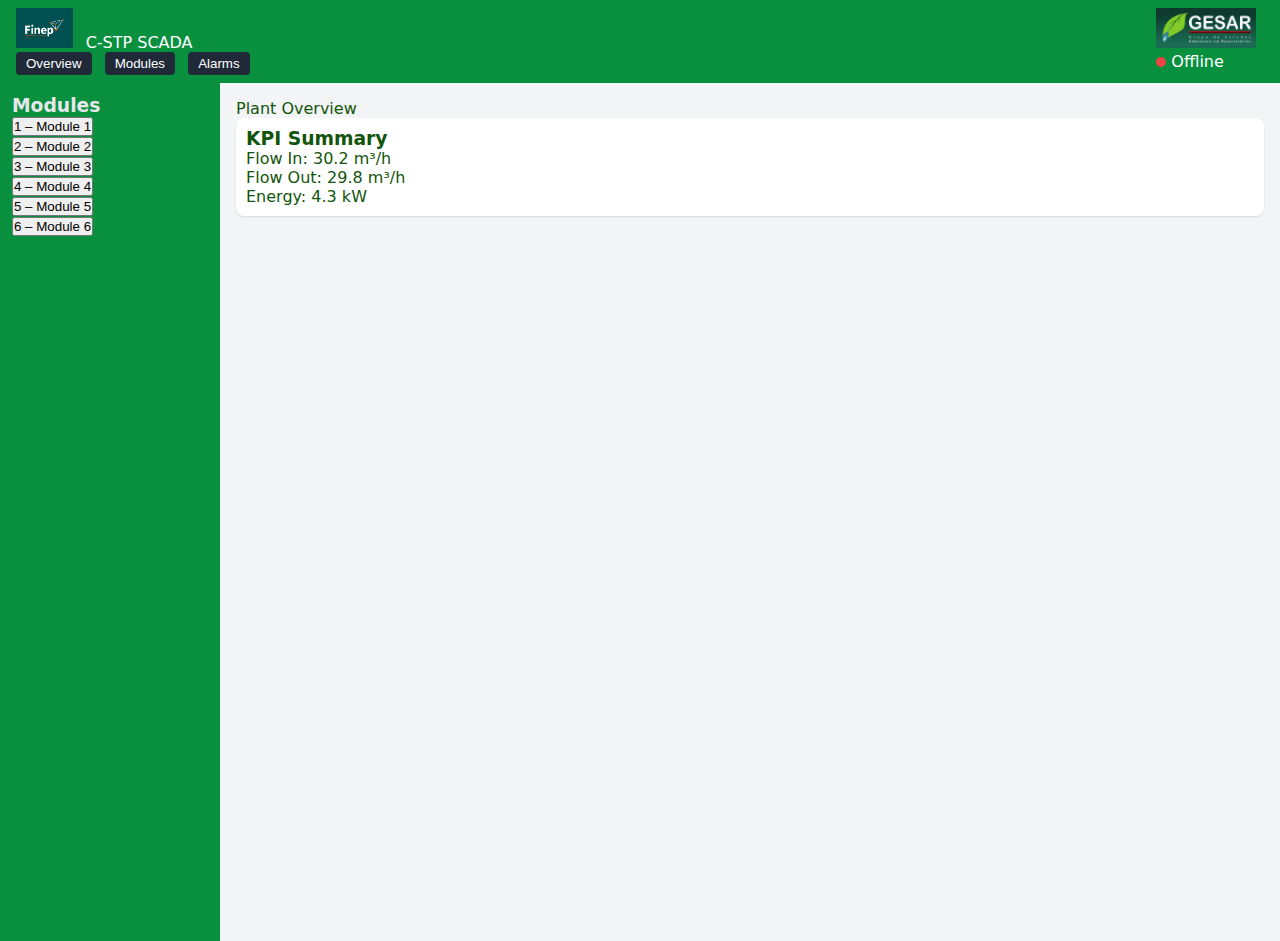
<file: project-root/scada-ui/index.html>
<!DOCTYPE html>
<html lang="en">
<head>
  <meta charset="UTF-8" />
  <title>C-STP SCADA Dashboard</title>
  <link rel="stylesheet" href="css/style.css" />
</head>
<body>

<!-- <header class="topbar">
  <div class="topbar-left">
    <span class="logo">C-STP SCADA</span>
    <nav class="topnav">
      <button data-view="overview">Overview</button>
      <button data-view="modules">Modules</button>
      <button data-view="alarms">Alarms</button>
    </nav>
  </div>
  <div class="topbar-right">
    <div id="health-indicator" class="health health-unknown">
      <span class="dot"></span>
      <span id="health-text">Checking...</span>
    </div>
  </div>
</header> -->

<header class="topbar">
  <div class="topbar-left">
    <!-- Left image (e.g. university logo) -->
    <img src="img/logo-left.png" alt="Left logo" class="topbar-logo" />

    <span class="logo">C-STP SCADA</span>

    <nav class="topnav">
      <button data-view="overview">Overview</button>
      <button data-view="modules">Modules</button>
      <button data-view="alarms">Alarms</button>
    </nav>
  </div>

  <div class="topbar-right">
    <!-- Right image (e.g. company logo) -->
    <img src="img/logo-right.png" alt="Right logo" class="topbar-logo" />

    <div id="health-indicator" class="health health-unknown">
      <span class="dot"></span>
      <span id="health-text">Checking...</span>
    </div>
  </div>
</header>


<div class="layout">
  <aside class="sidebar">
    <h3>Modules</h3>
    <ul id="sidebar-modules"></ul>
  </aside>

  <main class="content">
    <section id="view-overview" class="view"></section>
    <section id="view-modules" class="view" style="display:none;"></section>
    <section id="view-module-detail" class="view" style="display:none;"></section>
    <section id="view-unit-detail" class="view" style="display:none;"></section>
    <section id="view-alarms" class="view" style="display:none;"></section>
  </main>
</div>

<script src="js/utils.js"></script>
<script src="js/api.js"></script>
<script src="js/views/overview.js"></script>
<script src="js/views/modules.js"></script>
<script src="js/views/moduleDetail.js"></script>
<script src="js/views/unitDetail.js"></script>
<script src="js/views/alarms.js"></script>
<script src="js/app.js"></script>

</body>
</html>
</file>
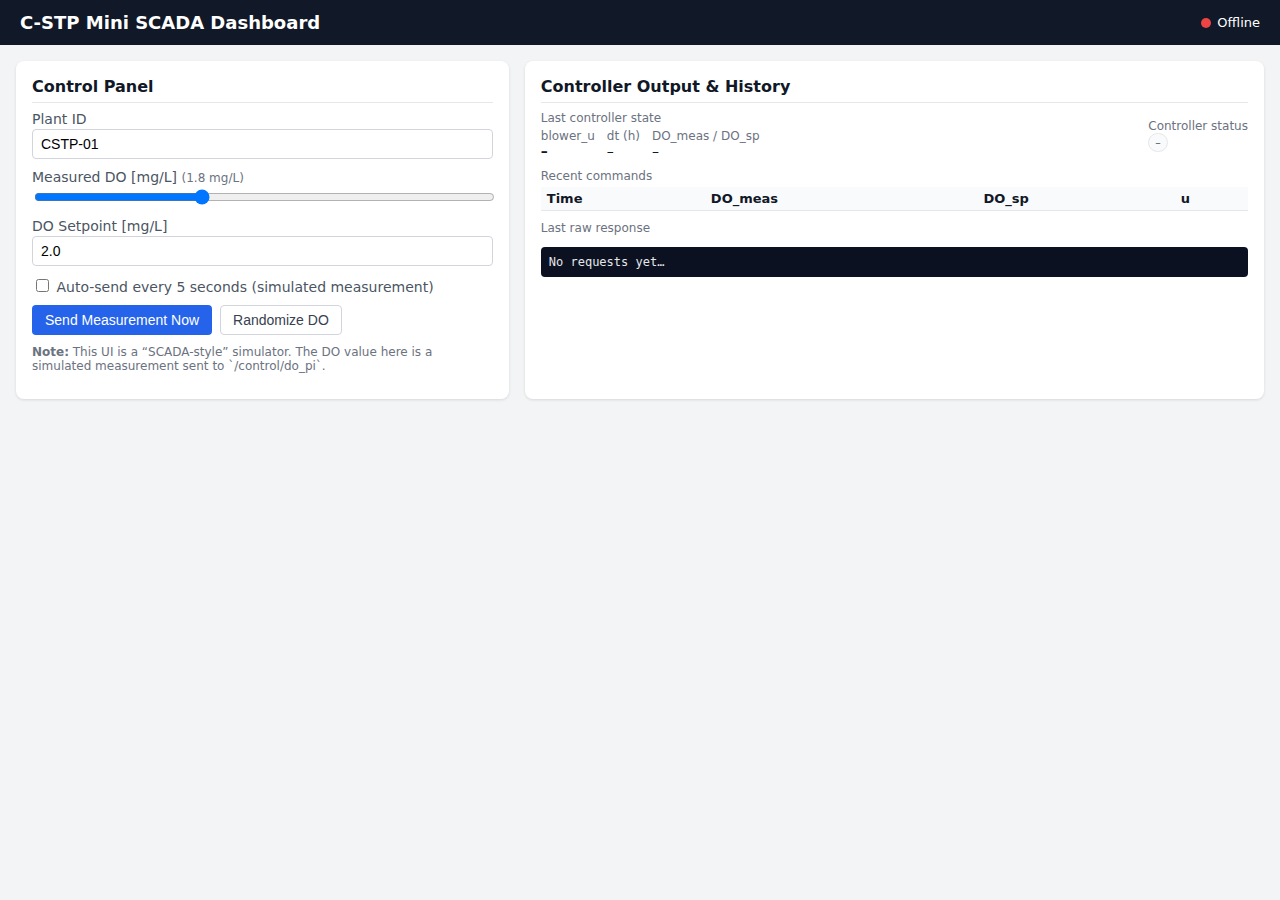
<file: project-root/cstp_julia_service/src/dashboard.html>
<!DOCTYPE html>
<html lang="en">
<head>
  <meta charset="UTF-8" />
  <title>C-STP Mini SCADA Dashboard</title>
  <style>
    body {
      font-family: system-ui, -apple-system, BlinkMacSystemFont, "Segoe UI", sans-serif;
      margin: 0;
      padding: 0;
      background: #f3f4f6;
      color: #111827;
    }
    header {
      background: #111827;
      color: white;
      padding: 12px 20px;
      display: flex;
      align-items: center;
      justify-content: space-between;
    }
    header h1 {
      margin: 0;
      font-size: 18px;
    }
    .status-indicator {
      display: inline-flex;
      align-items: center;
      gap: 6px;
      font-size: 13px;
    }
    .status-dot {
      width: 10px;
      height: 10px;
      border-radius: 999px;
      background: #9ca3af;
    }
    .status-dot.ok {
      background: #10b981;
    }
    .status-dot.bad {
      background: #ef4444;
    }
    main {
      padding: 16px;
      display: grid;
      grid-template-columns: minmax(0, 2fr) minmax(0, 3fr);
      gap: 16px;
    }
    @media (max-width: 900px) {
      main {
        grid-template-columns: 1fr;
      }
    }
    .card {
      background: white;
      border-radius: 8px;
      box-shadow: 0 1px 3px rgba(15, 23, 42, 0.12);
      padding: 16px;
    }
    .card h2 {
      margin: 0 0 8px;
      font-size: 16px;
      border-bottom: 1px solid #e5e7eb;
      padding-bottom: 6px;
    }
    .field {
      margin-bottom: 10px;
      font-size: 14px;
    }
    .field label {
      display: block;
      margin-bottom: 2px;
      color: #4b5563;
    }
    .field input[type="text"],
    .field input[type="number"] {
      width: 100%;
      box-sizing: border-box;
      padding: 6px 8px;
      border-radius: 4px;
      border: 1px solid #d1d5db;
      font-size: 14px;
    }
    .field input[type="range"] {
      width: 100%;
    }
    .flex-row {
      display: flex;
      align-items: center;
      gap: 8px;
    }
    button {
      padding: 6px 12px;
      font-size: 14px;
      border-radius: 4px;
      border: 1px solid transparent;
      cursor: pointer;
      background: #2563eb;
      color: white;
    }
    button.secondary {
      background: white;
      color: #374151;
      border-color: #d1d5db;
    }
    button:disabled {
      opacity: 0.6;
      cursor: default;
    }
    .badge {
      display: inline-block;
      padding: 2px 6px;
      border-radius: 999px;
      font-size: 11px;
      border: 1px solid #e5e7eb;
      background: #f9fafb;
      color: #4b5563;
    }
    .badge.ok {
      border-color: #bbf7d0;
      background: #ecfdf5;
      color: #15803d;
    }
    .badge.bad {
      border-color: #fecaca;
      background: #fef2f2;
      color: #b91c1c;
    }
    table {
      width: 100%;
      border-collapse: collapse;
      font-size: 13px;
    }
    th, td {
      padding: 4px 6px;
      border-bottom: 1px solid #e5e7eb;
      text-align: left;
    }
    th {
      background: #f9fafb;
      font-weight: 600;
    }
    .small {
      font-size: 12px;
      color: #6b7280;
    }
    pre {
      background: #0b1120;
      color: #e5e7eb;
      padding: 8px;
      font-size: 12px;
      border-radius: 4px;
      overflow-x: auto;
      max-height: 200px;
    }
  </style>
</head>
<body>

<header>
  <h1>C-STP Mini SCADA Dashboard</h1>
  <div class="status-indicator">
    <span id="health-dot" class="status-dot"></span>
    <span id="health-text">Checking...</span>
  </div>
</header>

<main>
  <!-- Left: Inputs / Controls -->
  <section class="card">
    <h2>Control Panel</h2>

    <div class="field">
      <label for="plant-id">Plant ID</label>
      <input id="plant-id" type="text" value="CSTP-01" />
    </div>

    <div class="field">
      <label for="do-meas">
        Measured DO [mg/L]
        <span class="small" id="do-meas-val"></span>
      </label>
      <input id="do-meas" type="range" min="0" max="5" step="0.1" value="1.8" />
    </div>

    <div class="field">
      <label for="do-sp">DO Setpoint [mg/L]</label>
      <input id="do-sp" type="number" min="0" max="5" step="0.1" value="2.0" />
    </div>

    <div class="field">
      <label class="flex-row">
        <input id="auto-send" type="checkbox" />
        <span>Auto-send every 5 seconds (simulated measurement)</span>
      </label>
    </div>

    <div class="field flex-row">
      <button id="btn-send">Send Measurement Now</button>
      <button id="btn-rand" class="secondary">Randomize DO</button>
    </div>

    <div class="field small">
      <strong>Note:</strong> This UI is a “SCADA-style” simulator.  
      The DO value here is a simulated measurement sent to `/control/do_pi`.
    </div>
  </section>

  <!-- Right: Output / History / Raw -->
  <section class="card">
    <h2>Controller Output & History</h2>

    <div class="field">
      <div class="flex-row" style="justify-content: space-between;">
        <div>
          <div class="small">Last controller state</div>
          <div class="flex-row" style="gap: 12px; margin-top: 4px;">
            <div>
              <div class="small">blower_u</div>
              <div id="lbl-u" style="font-weight: 600;">–</div>
            </div>
            <div>
              <div class="small">dt (h)</div>
              <div id="lbl-dt">–</div>
            </div>
            <div>
              <div class="small">DO_meas / DO_sp</div>
              <div id="lbl-do">–</div>
            </div>
          </div>
        </div>
        <div>
          <div class="small">Controller status</div>
          <span id="lbl-status" class="badge">–</span>
        </div>
      </div>
    </div>

    <div class="field">
      <div class="small" style="margin-bottom: 4px;">Recent commands</div>
      <table id="history-table">
        <thead>
          <tr>
            <th>Time</th>
            <th>DO_meas</th>
            <th>DO_sp</th>
            <th>u</th>
          </tr>
        </thead>
        <tbody id="history-body">
          <!-- rows will be appended -->
        </tbody>
      </table>
    </div>

    <div class="field">
      <div class="small" style="margin-bottom: 4px;">Last raw response</div>
      <pre id="raw-res">No requests yet…</pre>
    </div>
  </section>
</main>

<script>
  // Adjust if needed
  const BASE_URL = "http://localhost:8001";

  const elHealthDot = document.getElementById("health-dot");
  const elHealthText = document.getElementById("health-text");
  const elPlantId = document.getElementById("plant-id");
  const elDoMeas = document.getElementById("do-meas");
  const elDoMeasVal = document.getElementById("do-meas-val");
  const elDoSp = document.getElementById("do-sp");
  const elAutoSend = document.getElementById("auto-send");
  const elBtnSend = document.getElementById("btn-send");
  const elBtnRand = document.getElementById("btn-rand");
  const elLblU = document.getElementById("lbl-u");
  const elLblDt = document.getElementById("lbl-dt");
  const elLblDo = document.getElementById("lbl-do");
  const elLblStatus = document.getElementById("lbl-status");
  const elHistoryBody = document.getElementById("history-body");
  const elRawRes = document.getElementById("raw-res");

  let autoTimer = null;

  function updateDoMeasLabel() {
    elDoMeasVal.textContent = `(${Number(elDoMeas.value).toFixed(1)} mg/L)`;
  }

  updateDoMeasLabel();
  elDoMeas.addEventListener("input", updateDoMeasLabel);

  // Health check
  async function checkHealth() {
    try {
      const res = await fetch(BASE_URL + "/health");
      if (!res.ok) throw new Error("HTTP " + res.status);
      const txt = await res.text();
      elHealthDot.classList.remove("bad");
      elHealthDot.classList.add("ok");
      elHealthText.textContent = "Online";
      console.log("Health:", txt);
    } catch (err) {
      elHealthDot.classList.remove("ok");
      elHealthDot.classList.add("bad");
      elHealthText.textContent = "Offline";
      console.error("Health check failed:", err);
    }
  }

  // Send one measurement to /control/do_pi
  async function sendMeasurement() {
    const plantId = elPlantId.value.trim() || "CSTP-01";
    const DO_meas = Number(elDoMeas.value);
    const DO_sp = Number(elDoSp.value);

    const payload = {
      plant_id: plantId,
      timestamp: new Date().toISOString(),
      measurements: { DO: DO_meas },
      setpoints: { DO: DO_sp },
    };

    // Update "Request" panel visually by printing payload to console; here we only show response
    elBtnSend.disabled = true;

    try {
      const res = await fetch(BASE_URL + "/control/do_pi", {
        method: "POST",
        headers: { "Content-Type": "application/json" },
        body: JSON.stringify(payload),
      });

      const text = await res.text();
      elRawRes.textContent = text;

      let json = null;
      try {
        json = JSON.parse(text);
      } catch (_) {
        json = null;
      }

      if (!res.ok || !json) {
        elLblStatus.textContent = "Error";
        elLblStatus.className = "badge bad";
        console.error("Controller error:", text);
        return;
      }

      const u = json.commands?.blower_u ?? null;
      const dt = json.meta?.dt_ctrl_h ?? null;
      const status = json.meta?.status ?? "OK";

      elLblU.textContent = u !== null ? u.toFixed(3) : "–";
      elLblDt.textContent = dt !== null ? dt.toExponential(2) : "–";
      elLblDo.textContent = `${DO_meas.toFixed(2)} / ${DO_sp.toFixed(2)}`;

      elLblStatus.textContent = status;
      elLblStatus.className = status === "OK" ? "badge ok" : "badge bad";

      // Add to history
      const nowStr = new Date().toLocaleTimeString();
      const row = document.createElement("tr");
      row.innerHTML = `
        <td>${nowStr}</td>
        <td>${DO_meas.toFixed(2)}</td>
        <td>${DO_sp.toFixed(2)}</td>
        <td>${u !== null ? u.toFixed(3) : "–"}</td>
      `;
      // Prepend (latest on top)
      if (elHistoryBody.firstChild) {
        elHistoryBody.insertBefore(row, elHistoryBody.firstChild);
      } else {
        elHistoryBody.appendChild(row);
      }

    } catch (err) {
      elLblStatus.textContent = "Fetch error";
      elLblStatus.className = "badge bad";
      elRawRes.textContent = String(err);
      console.error("Fetch error:", err);
    } finally {
      elBtnSend.disabled = false;
    }
  }

  elBtnSend.addEventListener("click", () => {
    sendMeasurement();
  });

  elBtnRand.addEventListener("click", () => {
    const randomDO = Math.random() * 5; // 0–5 mg/L
    elDoMeas.value = randomDO.toFixed(1);
    updateDoMeasLabel();
  });

  elAutoSend.addEventListener("change", () => {
    if (elAutoSend.checked) {
      // Start timer
      if (autoTimer) clearInterval(autoTimer);
      autoTimer = setInterval(() => {
        // Optionally randomize DO slightly each time to simulate variation
        const base = Number(elDoMeas.value);
        const noise = (Math.random() - 0.5) * 0.2; // ±0.1
        let newDO = base + noise;
        newDO = Math.max(0, Math.min(5, newDO));
        elDoMeas.value = newDO.toFixed(1);
        updateDoMeasLabel();
        sendMeasurement();
      }, 5000);
    } else {
      if (autoTimer) clearInterval(autoTimer);
      autoTimer = null;
    }
  });

  // Initial health check & periodic refresh
  checkHealth();
  setInterval(checkHealth, 15000);
</script>

</body>
</html>
</file>
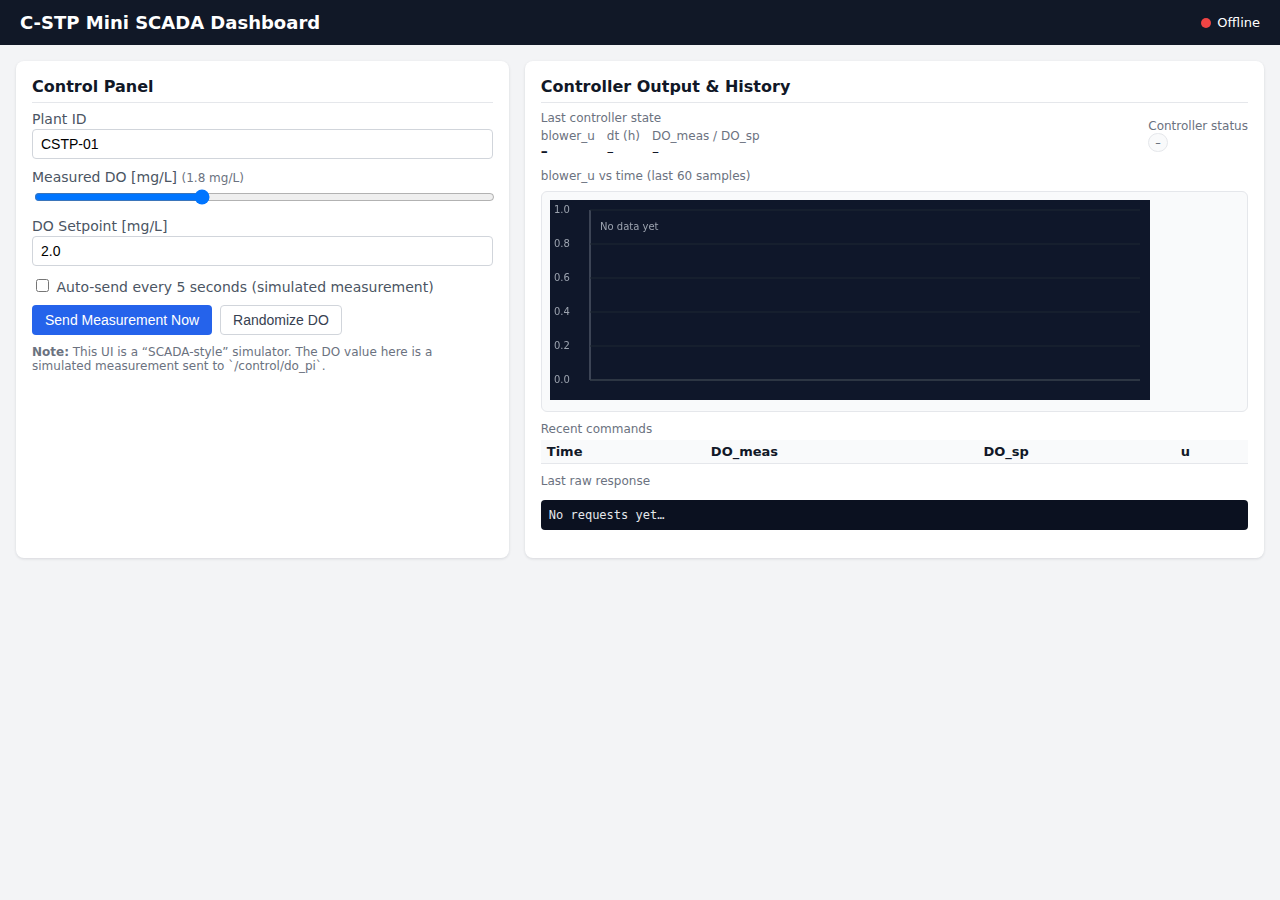
<file: project-root/cstp_julia_service/src/dashboard2.html>
<!DOCTYPE html>
<html lang="en">
<head>
  <meta charset="UTF-8" />
  <title>C-STP Mini SCADA Dashboard</title>
  <style>
    body {
      font-family: system-ui, -apple-system, BlinkMacSystemFont, "Segoe UI", sans-serif;
      margin: 0;
      padding: 0;
      background: #f3f4f6;
      color: #111827;
    }
    header {
      background: #111827;
      color: white;
      padding: 12px 20px;
      display: flex;
      align-items: center;
      justify-content: space-between;
    }
    header h1 {
      margin: 0;
      font-size: 18px;
    }
    .status-indicator {
      display: inline-flex;
      align-items: center;
      gap: 6px;
      font-size: 13px;
    }
    .status-dot {
      width: 10px;
      height: 10px;
      border-radius: 999px;
      background: #9ca3af;
    }
    .status-dot.ok {
      background: #10b981;
    }
    .status-dot.bad {
      background: #ef4444;
    }
    main {
      padding: 16px;
      display: grid;
      grid-template-columns: minmax(0, 2fr) minmax(0, 3fr);
      gap: 16px;
    }
    @media (max-width: 900px) {
      main {
        grid-template-columns: 1fr;
      }
    }
    .card {
      background: white;
      border-radius: 8px;
      box-shadow: 0 1px 3px rgba(15, 23, 42, 0.12);
      padding: 16px;
    }
    .card h2 {
      margin: 0 0 8px;
      font-size: 16px;
      border-bottom: 1px solid #e5e7eb;
      padding-bottom: 6px;
    }
    .field {
      margin-bottom: 10px;
      font-size: 14px;
    }
    .field label {
      display: block;
      margin-bottom: 2px;
      color: #4b5563;
    }
    .field input[type="text"],
    .field input[type="number"] {
      width: 100%;
      box-sizing: border-box;
      padding: 6px 8px;
      border-radius: 4px;
      border: 1px solid #d1d5db;
      font-size: 14px;
    }
    .field input[type="range"] {
      width: 100%;
    }
    .flex-row {
      display: flex;
      align-items: center;
      gap: 8px;
    }
    button {
      padding: 6px 12px;
      font-size: 14px;
      border-radius: 4px;
      border: 1px solid transparent;
      cursor: pointer;
      background: #2563eb;
      color: white;
    }
    button.secondary {
      background: white;
      color: #374151;
      border-color: #d1d5db;
    }
    button:disabled {
      opacity: 0.6;
      cursor: default;
    }
    .badge {
      display: inline-block;
      padding: 2px 6px;
      border-radius: 999px;
      font-size: 11px;
      border: 1px solid #e5e7eb;
      background: #f9fafb;
      color: #4b5563;
    }
    .badge.ok {
      border-color: #bbf7d0;
      background: #ecfdf5;
      color: #15803d;
    }
    .badge.bad {
      border-color: #fecaca;
      background: #fef2f2;
      color: #b91c1c;
    }
    table {
      width: 100%;
      border-collapse: collapse;
      font-size: 13px;
    }
    th, td {
      padding: 4px 6px;
      border-bottom: 1px solid #e5e7eb;
      text-align: left;
    }
    th {
      background: #f9fafb;
      font-weight: 600;
    }
    .small {
      font-size: 12px;
      color: #6b7280;
    }
    pre {
      background: #0b1120;
      color: #e5e7eb;
      padding: 8px;
      font-size: 12px;
      border-radius: 4px;
      overflow-x: auto;
      max-height: 200px;
    }
    .chart-container {
      margin-top: 8px;
      background: #f9fafb;
      border-radius: 6px;
      padding: 8px;
      border: 1px solid #e5e7eb;
    }
    canvas {
      width: 100%;
      max-width: 600px;
      height: 200px;
    }
  </style>
</head>
<body>

<header>
  <h1>C-STP Mini SCADA Dashboard</h1>
  <div class="status-indicator">
    <span id="health-dot" class="status-dot"></span>
    <span id="health-text">Checking...</span>
  </div>
</header>

<main>
  <!-- Left: Inputs / Controls -->
  <section class="card">
    <h2>Control Panel</h2>

    <div class="field">
      <label for="plant-id">Plant ID</label>
      <input id="plant-id" type="text" value="CSTP-01" />
    </div>

    <div class="field">
      <label for="do-meas">
        Measured DO [mg/L]
        <span class="small" id="do-meas-val"></span>
      </label>
      <input id="do-meas" type="range" min="0" max="5" step="0.1" value="1.8" />
    </div>

    <div class="field">
      <label for="do-sp">DO Setpoint [mg/L]</label>
      <input id="do-sp" type="number" min="0" max="5" step="0.1" value="2.0" />
    </div>

    <div class="field">
      <label class="flex-row">
        <input id="auto-send" type="checkbox" />
        <span>Auto-send every 5 seconds (simulated measurement)</span>
      </label>
    </div>

    <div class="field flex-row">
      <button id="btn-send">Send Measurement Now</button>
      <button id="btn-rand" class="secondary">Randomize DO</button>
    </div>

    <div class="field small">
      <strong>Note:</strong> This UI is a “SCADA-style” simulator.  
      The DO value here is a simulated measurement sent to `/control/do_pi`.
    </div>
  </section>

  <!-- Right: Output / History / Chart / Raw -->
  <section class="card">
    <h2>Controller Output & History</h2>

    <div class="field">
      <div class="flex-row" style="justify-content: space-between;">
        <div>
          <div class="small">Last controller state</div>
          <div class="flex-row" style="gap: 12px; margin-top: 4px;">
            <div>
              <div class="small">blower_u</div>
              <div id="lbl-u" style="font-weight: 600;">–</div>
            </div>
            <div>
              <div class="small">dt (h)</div>
              <div id="lbl-dt">–</div>
            </div>
            <div>
              <div class="small">DO_meas / DO_sp</div>
              <div id="lbl-do">–</div>
            </div>
          </div>
        </div>
        <div>
          <div class="small">Controller status</div>
          <span id="lbl-status" class="badge">–</span>
        </div>
      </div>
    </div>

    <div class="field">
      <div class="small" style="margin-bottom: 4px;">blower_u vs time (last 60 samples)</div>
      <div class="chart-container">
        <canvas id="u-chart" width="600" height="200"></canvas>
      </div>
    </div>

    <div class="field">
      <div class="small" style="margin-bottom: 4px;">Recent commands</div>
      <table id="history-table">
        <thead>
          <tr>
            <th>Time</th>
            <th>DO_meas</th>
            <th>DO_sp</th>
            <th>u</th>
          </tr>
        </thead>
        <tbody id="history-body">
          <!-- rows will be appended -->
        </tbody>
      </table>
    </div>

    <div class="field">
      <div class="small" style="margin-bottom: 4px;">Last raw response</div>
      <pre id="raw-res">No requests yet…</pre>
    </div>
  </section>
</main>

<script>
  const BASE_URL = "http://localhost:8001";

  const elHealthDot = document.getElementById("health-dot");
  const elHealthText = document.getElementById("health-text");
  const elPlantId = document.getElementById("plant-id");
  const elDoMeas = document.getElementById("do-meas");
  const elDoMeasVal = document.getElementById("do-meas-val");
  const elDoSp = document.getElementById("do-sp");
  const elAutoSend = document.getElementById("auto-send");
  const elBtnSend = document.getElementById("btn-send");
  const elBtnRand = document.getElementById("btn-rand");
  const elLblU = document.getElementById("lbl-u");
  const elLblDt = document.getElementById("lbl-dt");
  const elLblDo = document.getElementById("lbl-do");
  const elLblStatus = document.getElementById("lbl-status");
  const elHistoryBody = document.getElementById("history-body");
  const elRawRes = document.getElementById("raw-res");

  // Canvas for blower_u chart
  const canvas = document.getElementById("u-chart");
  const ctx = canvas.getContext("2d");
  const U_HISTORY_MAX = 60; // keep last 60 samples
  const uHistory = [];      // { t: Date, u: number }

  let autoTimer = null;

  function updateDoMeasLabel() {
    elDoMeasVal.textContent = `(${Number(elDoMeas.value).toFixed(1)} mg/L)`;
  }
  updateDoMeasLabel();
  elDoMeas.addEventListener("input", updateDoMeasLabel);

  // Health check
  async function checkHealth() {
    try {
      const res = await fetch(BASE_URL + "/health");
      if (!res.ok) throw new Error("HTTP " + res.status);
      const txt = await res.text();
      elHealthDot.classList.remove("bad");
      elHealthDot.classList.add("ok");
      elHealthText.textContent = "Online";
      console.log("Health:", txt);
    } catch (err) {
      elHealthDot.classList.remove("ok");
      elHealthDot.classList.add("bad");
      elHealthText.textContent = "Offline";
      console.error("Health check failed:", err);
    }
  }

  // Draw blower_u history chart
  function drawChart() {
    const w = canvas.width;
    const h = canvas.height;
    ctx.clearRect(0, 0, w, h);

    // Background
    ctx.fillStyle = "#0f172a";
    ctx.fillRect(0, 0, w, h);

    // Axes
    const marginLeft = 40;
    const marginRight = 10;
    const marginTop = 10;
    const marginBottom = 20;

    const plotW = w - marginLeft - marginRight;
    const plotH = h - marginTop - marginBottom;

    ctx.strokeStyle = "#6b7280";
    ctx.lineWidth = 1;
    ctx.beginPath();
    // y-axis
    ctx.moveTo(marginLeft, marginTop);
    ctx.lineTo(marginLeft, h - marginBottom);
    // x-axis
    ctx.moveTo(marginLeft, h - marginBottom);
    ctx.lineTo(w - marginRight, h - marginBottom);
    ctx.stroke();

    // Y labels (0..1)
    ctx.fillStyle = "#9ca3af";
    ctx.font = "10px system-ui";
    for (let i = 0; i <= 5; i++) {
      const uVal = i / 5; // 0.0, 0.2, ... 1.0
      const y = marginTop + (1 - uVal) * plotH;
      ctx.beginPath();
      ctx.strokeStyle = "#1f2933";
      ctx.moveTo(marginLeft, y);
      ctx.lineTo(w - marginRight, y);
      ctx.stroke();

      ctx.fillText(uVal.toFixed(1), 4, y + 3);
    }

    // No data case
    if (uHistory.length === 0) {
      ctx.fillStyle = "#9ca3af";
      ctx.fillText("No data yet", marginLeft + 10, marginTop + 20);
      return;
    }

    // Data: x ~ index in history, y ~ u in [0,1]
    const n = uHistory.length;
    ctx.strokeStyle = "#22c55e";
    ctx.lineWidth = 2;
    ctx.beginPath();

    for (let i = 0; i < n; i++) {
      const u = uHistory[i].u;
      const x = marginLeft + (i / Math.max(1, U_HISTORY_MAX - 1)) * plotW;
      const y = marginTop + (1 - Math.max(0, Math.min(1, u))) * plotH;

      if (i === 0) {
        ctx.moveTo(x, y);
      } else {
        ctx.lineTo(x, y);
      }
    }
    ctx.stroke();

    // X axis label
    ctx.fillStyle = "#9ca3af";
    ctx.fillText("Samples (latest on right)", marginLeft + 10, h - 6);
  }

  // Send one measurement to /control/do_pi
  async function sendMeasurement() {
    const plantId = elPlantId.value.trim() || "CSTP-01";
    const DO_meas = Number(elDoMeas.value);
    const DO_sp = Number(elDoSp.value);

    const payload = {
      plant_id: plantId,
      timestamp: new Date().toISOString(),
      measurements: { DO: DO_meas },
      setpoints: { DO: DO_sp },
    };

    elBtnSend.disabled = true;

    try {
      const res = await fetch(BASE_URL + "/control/do_pi", {
        method: "POST",
        headers: { "Content-Type": "application/json" },
        body: JSON.stringify(payload),
      });

      const text = await res.text();
      elRawRes.textContent = text;

      let json = null;
      try {
        json = JSON.parse(text);
      } catch (_) {
        json = null;
      }

      if (!res.ok || !json) {
        elLblStatus.textContent = "Error";
        elLblStatus.className = "badge bad";
        console.error("Controller error:", text);
        return;
      }

      const u = json.commands?.blower_u ?? null;
      const dt = json.meta?.dt_ctrl_h ?? null;
      const status = json.meta?.status ?? "OK";

      elLblU.textContent = u !== null ? u.toFixed(3) : "–";
      elLblDt.textContent = dt !== null ? dt.toExponential(2) : "–";
      elLblDo.textContent = `${DO_meas.toFixed(2)} / ${DO_sp.toFixed(2)}`;

      elLblStatus.textContent = status;
      elLblStatus.className = status === "OK" ? "badge ok" : "badge bad";

      // History table
      const nowStr = new Date().toLocaleTimeString();
      const row = document.createElement("tr");
      row.innerHTML = `
        <td>${nowStr}</td>
        <td>${DO_meas.toFixed(2)}</td>
        <td>${DO_sp.toFixed(2)}</td>
        <td>${u !== null ? u.toFixed(3) : "–"}</td>
      `;
      if (elHistoryBody.firstChild) {
        elHistoryBody.insertBefore(row, elHistoryBody.firstChild);
      } else {
        elHistoryBody.appendChild(row);
      }

      // History for chart
      if (u !== null && !Number.isNaN(u)) {
        uHistory.push({ t: new Date(), u: u });
        if (uHistory.length > U_HISTORY_MAX) {
          uHistory.splice(0, uHistory.length - U_HISTORY_MAX);
        }
        drawChart();
      }

    } catch (err) {
      elLblStatus.textContent = "Fetch error";
      elLblStatus.className = "badge bad";
      elRawRes.textContent = String(err);
      console.error("Fetch error:", err);
    } finally {
      elBtnSend.disabled = false;
    }
  }

  elBtnSend.addEventListener("click", () => {
    sendMeasurement();
  });

  elBtnRand.addEventListener("click", () => {
    const randomDO = Math.random() * 5; // 0–5 mg/L
    elDoMeas.value = randomDO.toFixed(1);
    updateDoMeasLabel();
  });

  elAutoSend.addEventListener("change", () => {
    if (elAutoSend.checked) {
      if (autoTimer) clearInterval(autoTimer);
      autoTimer = setInterval(() => {
        const base = Number(elDoMeas.value);
        const noise = (Math.random() - 0.5) * 0.2; // ±0.1
        let newDO = base + noise;
        newDO = Math.max(0, Math.min(5, newDO));
        elDoMeas.value = newDO.toFixed(1);
        updateDoMeasLabel();
        sendMeasurement();
      }, 5000);
    } else {
      if (autoTimer) clearInterval(autoTimer);
      autoTimer = null;
    }
  });

  // Initial health check & periodic refresh
  checkHealth();
  setInterval(checkHealth, 15000);

  // Initial chart paint (empty)
  drawChart();
</script>

</body>
</html>
</file>
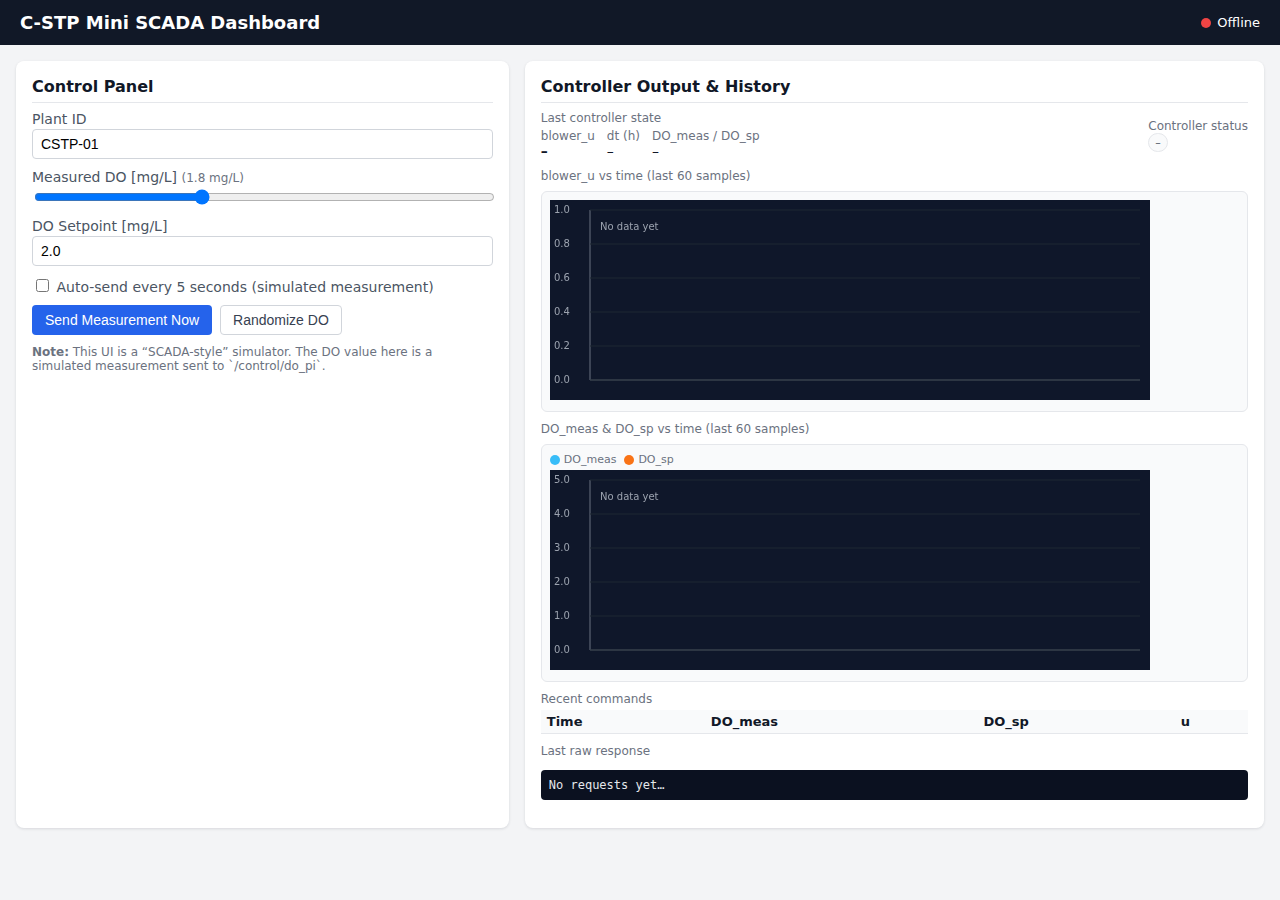
<file: project-root/cstp_julia_service/src/dashboard3.html>
<!DOCTYPE html>
<html lang="en">
<head>
  <meta charset="UTF-8" />
  <title>C-STP Mini SCADA Dashboard</title>
  <style>
    body {
      font-family: system-ui, -apple-system, BlinkMacSystemFont, "Segoe UI", sans-serif;
      margin: 0;
      padding: 0;
      background: #f3f4f6;
      color: #111827;
    }
    header {
      background: #111827;
      color: white;
      padding: 12px 20px;
      display: flex;
      align-items: center;
      justify-content: space-between;
    }
    header h1 {
      margin: 0;
      font-size: 18px;
    }
    .status-indicator {
      display: inline-flex;
      align-items: center;
      gap: 6px;
      font-size: 13px;
    }
    .status-dot {
      width: 10px;
      height: 10px;
      border-radius: 999px;
      background: #9ca3af;
    }
    .status-dot.ok {
      background: #10b981;
    }
    .status-dot.bad {
      background: #ef4444;
    }
    main {
      padding: 16px;
      display: grid;
      grid-template-columns: minmax(0, 2fr) minmax(0, 3fr);
      gap: 16px;
    }
    @media (max-width: 900px) {
      main {
        grid-template-columns: 1fr;
      }
    }
    .card {
      background: white;
      border-radius: 8px;
      box-shadow: 0 1px 3px rgba(15, 23, 42, 0.12);
      padding: 16px;
    }
    .card h2 {
      margin: 0 0 8px;
      font-size: 16px;
      border-bottom: 1px solid #e5e7eb;
      padding-bottom: 6px;
    }
    .field {
      margin-bottom: 10px;
      font-size: 14px;
    }
    .field label {
      display: block;
      margin-bottom: 2px;
      color: #4b5563;
    }
    .field input[type="text"],
    .field input[type="number"] {
      width: 100%;
      box-sizing: border-box;
      padding: 6px 8px;
      border-radius: 4px;
      border: 1px solid #d1d5db;
      font-size: 14px;
    }
    .field input[type="range"] {
      width: 100%;
    }
    .flex-row {
      display: flex;
      align-items: center;
      gap: 8px;
    }
    button {
      padding: 6px 12px;
      font-size: 14px;
      border-radius: 4px;
      border: 1px solid transparent;
      cursor: pointer;
      background: #2563eb;
      color: white;
    }
    button.secondary {
      background: white;
      color: #374151;
      border-color: #d1d5db;
    }
    button:disabled {
      opacity: 0.6;
      cursor: default;
    }
    .badge {
      display: inline-block;
      padding: 2px 6px;
      border-radius: 999px;
      font-size: 11px;
      border: 1px solid #e5e7eb;
      background: #f9fafb;
      color: #4b5563;
    }
    .badge.ok {
      border-color: #bbf7d0;
      background: #ecfdf5;
      color: #15803d;
    }
    .badge.bad {
      border-color: #fecaca;
      background: #fef2f2;
      color: #b91c1c;
    }
    table {
      width: 100%;
      border-collapse: collapse;
      font-size: 13px;
    }
    th, td {
      padding: 4px 6px;
      border-bottom: 1px solid #e5e7eb;
      text-align: left;
    }
    th {
      background: #f9fafb;
      font-weight: 600;
    }
    .small {
      font-size: 12px;
      color: #6b7280;
    }
    pre {
      background: #0b1120;
      color: #e5e7eb;
      padding: 8px;
      font-size: 12px;
      border-radius: 4px;
      overflow-x: auto;
      max-height: 200px;
    }
    .chart-container {
      margin-top: 8px;
      background: #f9fafb;
      border-radius: 6px;
      padding: 8px;
      border: 1px solid #e5e7eb;
    }
    canvas {
      width: 100%;
      max-width: 600px;
      height: 200px;
    }
    .legend {
      display: flex;
      gap: 8px;
      margin-bottom: 4px;
      align-items: center;
    }
    .legend-item {
      display: inline-flex;
      align-items: center;
      gap: 4px;
      font-size: 11px;
      color: #6b7280;
    }
    .legend-color {
      width: 10px;
      height: 10px;
      border-radius: 999px;
      display: inline-block;
    }
  </style>
</head>
<body>

<header>
  <h1>C-STP Mini SCADA Dashboard</h1>
  <div class="status-indicator">
    <span id="health-dot" class="status-dot"></span>
    <span id="health-text">Checking...</span>
  </div>
</header>

<main>
  <!-- Left: Inputs / Controls -->
  <section class="card">
    <h2>Control Panel</h2>

    <div class="field">
      <label for="plant-id">Plant ID</label>
      <input id="plant-id" type="text" value="CSTP-01" />
    </div>

    <div class="field">
      <label for="do-meas">
        Measured DO [mg/L]
        <span class="small" id="do-meas-val"></span>
      </label>
      <input id="do-meas" type="range" min="0" max="5" step="0.1" value="1.8" />
    </div>

    <div class="field">
      <label for="do-sp">DO Setpoint [mg/L]</label>
      <input id="do-sp" type="number" min="0" max="5" step="0.1" value="2.0" />
    </div>

    <div class="field">
      <label class="flex-row">
        <input id="auto-send" type="checkbox" />
        <span>Auto-send every 5 seconds (simulated measurement)</span>
      </label>
    </div>

    <div class="field flex-row">
      <button id="btn-send">Send Measurement Now</button>
      <button id="btn-rand" class="secondary">Randomize DO</button>
    </div>

    <div class="field small">
      <strong>Note:</strong> This UI is a “SCADA-style” simulator.  
      The DO value here is a simulated measurement sent to `/control/do_pi`.
    </div>
  </section>

  <!-- Right: Output / History / Charts / Raw -->
  <section class="card">
    <h2>Controller Output & History</h2>

    <div class="field">
      <div class="flex-row" style="justify-content: space-between;">
        <div>
          <div class="small">Last controller state</div>
          <div class="flex-row" style="gap: 12px; margin-top: 4px;">
            <div>
              <div class="small">blower_u</div>
              <div id="lbl-u" style="font-weight: 600;">–</div>
            </div>
            <div>
              <div class="small">dt (h)</div>
              <div id="lbl-dt">–</div>
            </div>
            <div>
              <div class="small">DO_meas / DO_sp</div>
              <div id="lbl-do">–</div>
            </div>
          </div>
        </div>
        <div>
          <div class="small">Controller status</div>
          <span id="lbl-status" class="badge">–</span>
        </div>
      </div>
    </div>

    <!-- blower_u chart -->
    <div class="field">
      <div class="small" style="margin-bottom: 4px;">blower_u vs time (last 60 samples)</div>
      <div class="chart-container">
        <canvas id="u-chart" width="600" height="200"></canvas>
      </div>
    </div>

    <!-- DO chart -->
    <div class="field">
      <div class="small" style="margin-bottom: 4px;">DO_meas & DO_sp vs time (last 60 samples)</div>
      <div class="chart-container">
        <div class="legend">
          <div class="legend-item">
            <span class="legend-color" style="background:#38bdf8;"></span> DO_meas
          </div>
          <div class="legend-item">
            <span class="legend-color" style="background:#f97316;"></span> DO_sp
          </div>
        </div>
        <canvas id="do-chart" width="600" height="200"></canvas>
      </div>
    </div>

    <div class="field">
      <div class="small" style="margin-bottom: 4px;">Recent commands</div>
      <table id="history-table">
        <thead>
          <tr>
            <th>Time</th>
            <th>DO_meas</th>
            <th>DO_sp</th>
            <th>u</th>
          </tr>
        </thead>
        <tbody id="history-body">
          <!-- rows will be appended -->
        </tbody>
      </table>
    </div>

    <div class="field">
      <div class="small" style="margin-bottom: 4px;">Last raw response</div>
      <pre id="raw-res">No requests yet…</pre>
    </div>
  </section>
</main>

<script>
  const BASE_URL = "http://localhost:8001";

  const elHealthDot = document.getElementById("health-dot");
  const elHealthText = document.getElementById("health-text");
  const elPlantId = document.getElementById("plant-id");
  const elDoMeas = document.getElementById("do-meas");
  const elDoMeasVal = document.getElementById("do-meas-val");
  const elDoSp = document.getElementById("do-sp");
  const elAutoSend = document.getElementById("auto-send");
  const elBtnSend = document.getElementById("btn-send");
  const elBtnRand = document.getElementById("btn-rand");
  const elLblU = document.getElementById("lbl-u");
  const elLblDt = document.getElementById("lbl-dt");
  const elLblDo = document.getElementById("lbl-do");
  const elLblStatus = document.getElementById("lbl-status");
  const elHistoryBody = document.getElementById("history-body");
  const elRawRes = document.getElementById("raw-res");

  // Canvases
  const canvasU = document.getElementById("u-chart");
  const ctxU = canvasU.getContext("2d");

  const canvasDO = document.getElementById("do-chart");
  const ctxDO = canvasDO.getContext("2d");

  const HISTORY_MAX = 60;
  const uHistory = [];    // { t: Date, u: number }
  const doHistory = [];   // { t: Date, meas: number, sp: number }

  let autoTimer = null;

  function updateDoMeasLabel() {
    elDoMeasVal.textContent = `(${Number(elDoMeas.value).toFixed(1)} mg/L)`;
  }
  updateDoMeasLabel();
  elDoMeas.addEventListener("input", updateDoMeasLabel);

  // Health check
  async function checkHealth() {
    try {
      const res = await fetch(BASE_URL + "/health");
      if (!res.ok) throw new Error("HTTP " + res.status);
      const txt = await res.text();
      elHealthDot.classList.remove("bad");
      elHealthDot.classList.add("ok");
      elHealthText.textContent = "Online";
      console.log("Health:", txt);
    } catch (err) {
      elHealthDot.classList.remove("ok");
      elHealthDot.classList.add("bad");
      elHealthText.textContent = "Offline";
      console.error("Health check failed:", err);
    }
  }

  // Generic helpers for charts
  function clearCanvas(ctx, w, h, bgColor="#0f172a") {
    ctx.clearRect(0, 0, w, h);
    ctx.fillStyle = bgColor;
    ctx.fillRect(0, 0, w, h);
  }

  function drawAxes(ctx, w, h, marginLeft, marginRight, marginTop, marginBottom) {
    const plotW = w - marginLeft - marginRight;
    const plotH = h - marginTop - marginBottom;

    ctx.strokeStyle = "#6b7280";
    ctx.lineWidth = 1;
    ctx.beginPath();
    // y-axis
    ctx.moveTo(marginLeft, marginTop);
    ctx.lineTo(marginLeft, h - marginBottom);
    // x-axis
    ctx.moveTo(marginLeft, h - marginBottom);
    ctx.lineTo(w - marginRight, h - marginBottom);
    ctx.stroke();

    return { plotW, plotH };
  }

  // Draw blower_u history chart
  function drawUChart() {
    const w = canvasU.width;
    const h = canvasU.height;

    clearCanvas(ctxU, w, h);

    const marginLeft = 40;
    const marginRight = 10;
    const marginTop = 10;
    const marginBottom = 20;

    const { plotW, plotH } = drawAxes(ctxU, w, h, marginLeft, marginRight, marginTop, marginBottom);

    // Y labels (0..1)
    ctxU.fillStyle = "#9ca3af";
    ctxU.font = "10px system-ui";
    for (let i = 0; i <= 5; i++) {
      const uVal = i / 5; // 0.0, 0.2, ... 1.0
      const y = marginTop + (1 - uVal) * plotH;
      ctxU.beginPath();
      ctxU.strokeStyle = "#1f2933";
      ctxU.moveTo(marginLeft, y);
      ctxU.lineTo(w - marginRight, y);
      ctxU.stroke();

      ctxU.fillText(uVal.toFixed(1), 4, y + 3);
    }

    if (uHistory.length === 0) {
      ctxU.fillStyle = "#9ca3af";
      ctxU.fillText("No data yet", marginLeft + 10, marginTop + 20);
      return;
    }

    const n = uHistory.length;
    ctxU.strokeStyle = "#22c55e";
    ctxU.lineWidth = 2;
    ctxU.beginPath();

    for (let i = 0; i < n; i++) {
      const u = uHistory[i].u;
      const x = marginLeft + (i / Math.max(1, HISTORY_MAX - 1)) * plotW;
      const y = marginTop + (1 - Math.max(0, Math.min(1, u))) * plotH;

      if (i === 0) {
        ctxU.moveTo(x, y);
      } else {
        ctxU.lineTo(x, y);
      }
    }
    ctxU.stroke();

    ctxU.fillStyle = "#9ca3af";
    ctxU.fillText("Samples (latest on right)", marginLeft + 10, h - 6);
  }

  // Draw DO_meas and DO_sp chart
  function drawDOChart() {
    const w = canvasDO.width;
    const h = canvasDO.height;

    clearCanvas(ctxDO, w, h);

    const marginLeft = 40;
    const marginRight = 10;
    const marginTop = 10;
    const marginBottom = 20;

    const { plotW, plotH } = drawAxes(ctxDO, w, h, marginLeft, marginRight, marginTop, marginBottom);

    // Y labels (0..5 mg/L)
    ctxDO.fillStyle = "#9ca3af";
    ctxDO.font = "10px system-ui";
    const maxDO = 5.0;
    const nTicks = 5;
    for (let i = 0; i <= nTicks; i++) {
      const val = (maxDO / nTicks) * i;
      const y = marginTop + (1 - val / maxDO) * plotH;
      ctxDO.beginPath();
      ctxDO.strokeStyle = "#1f2933";
      ctxDO.moveTo(marginLeft, y);
      ctxDO.lineTo(w - marginRight, y);
      ctxDO.stroke();

      ctxDO.fillText(val.toFixed(1), 4, y + 3);
    }

    if (doHistory.length === 0) {
      ctxDO.fillStyle = "#9ca3af";
      ctxDO.fillText("No data yet", marginLeft + 10, marginTop + 20);
      return;
    }

    const n = doHistory.length;

    // DO_meas line (blue)
    ctxDO.strokeStyle = "#38bdf8";
    ctxDO.lineWidth = 2;
    ctxDO.beginPath();
    for (let i = 0; i < n; i++) {
      const val = doHistory[i].meas;
      const x = marginLeft + (i / Math.max(1, HISTORY_MAX - 1)) * plotW;
      const y = marginTop + (1 - Math.max(0, Math.min(maxDO, val)) / maxDO) * plotH;
      if (i === 0) ctxDO.moveTo(x, y);
      else ctxDO.lineTo(x, y);
    }
    ctxDO.stroke();

    // DO_sp line (orange)
    ctxDO.strokeStyle = "#f97316";
    ctxDO.lineWidth = 2;
    ctxDO.beginPath();
    for (let i = 0; i < n; i++) {
      const val = doHistory[i].sp;
      const x = marginLeft + (i / Math.max(1, HISTORY_MAX - 1)) * plotW;
      const y = marginTop + (1 - Math.max(0, Math.min(maxDO, val)) / maxDO) * plotH;
      if (i === 0) ctxDO.moveTo(x, y);
      else ctxDO.lineTo(x, y);
    }
    ctxDO.stroke();

    ctxDO.fillStyle = "#9ca3af";
    ctxDO.fillText("Samples (latest on right)", marginLeft + 10, h - 6);
  }

  // Send one measurement to /control/do_pi
  async function sendMeasurement() {
    const plantId = elPlantId.value.trim() || "CSTP-01";
    const DO_meas = Number(elDoMeas.value);
    const DO_sp = Number(elDoSp.value);

    const payload = {
      plant_id: plantId,
      timestamp: new Date().toISOString(),
      measurements: { DO: DO_meas },
      setpoints: { DO: DO_sp },
    };

    elBtnSend.disabled = true;

    try {
      const res = await fetch(BASE_URL + "/control/do_pi", {
        method: "POST",
        headers: { "Content-Type": "application/json" },
        body: JSON.stringify(payload),
      });

      const text = await res.text();
      elRawRes.textContent = text;

      let json = null;
      try {
        json = JSON.parse(text);
      } catch (_) {
        json = null;
      }

      if (!res.ok || !json) {
        elLblStatus.textContent = "Error";
        elLblStatus.className = "badge bad";
        console.error("Controller error:", text);
        return;
      }

      const u = json.commands?.blower_u ?? null;
      const dt = json.meta?.dt_ctrl_h ?? null;
      const status = json.meta?.status ?? "OK";

      elLblU.textContent = u !== null ? u.toFixed(3) : "–";
      elLblDt.textContent = dt !== null ? dt.toExponential(2) : "–";
      elLblDo.textContent = `${DO_meas.toFixed(2)} / ${DO_sp.toFixed(2)}`;

      elLblStatus.textContent = status;
      elLblStatus.className = status === "OK" ? "badge ok" : "badge bad";

      // Table history
      const nowStr = new Date().toLocaleTimeString();
      const row = document.createElement("tr");
      row.innerHTML = `
        <td>${nowStr}</td>
        <td>${DO_meas.toFixed(2)}</td>
        <td>${DO_sp.toFixed(2)}</td>
        <td>${u !== null ? u.toFixed(3) : "–"}</td>
      `;
      if (elHistoryBody.firstChild) {
        elHistoryBody.insertBefore(row, elHistoryBody.firstChild);
      } else {
        elHistoryBody.appendChild(row);
      }

      // History for u chart
      if (u !== null && !Number.isNaN(u)) {
        uHistory.push({ t: new Date(), u: u });
        if (uHistory.length > HISTORY_MAX) {
          uHistory.splice(0, uHistory.length - HISTORY_MAX);
        }
        drawUChart();
      }

      // History for DO chart
      if (!Number.isNaN(DO_meas) && !Number.isNaN(DO_sp)) {
        doHistory.push({ t: new Date(), meas: DO_meas, sp: DO_sp });
        if (doHistory.length > HISTORY_MAX) {
          doHistory.splice(0, doHistory.length - HISTORY_MAX);
        }
        drawDOChart();
      }

    } catch (err) {
      elLblStatus.textContent = "Fetch error";
      elLblStatus.className = "badge bad";
      elRawRes.textContent = String(err);
      console.error("Fetch error:", err);
    } finally {
      elBtnSend.disabled = false;
    }
  }

  elBtnSend.addEventListener("click", () => {
    sendMeasurement();
  });

  elBtnRand.addEventListener("click", () => {
    const randomDO = Math.random() * 5; // 0–5 mg/L
    elDoMeas.value = randomDO.toFixed(1);
    updateDoMeasLabel();
  });

  elAutoSend.addEventListener("change", () => {
    if (elAutoSend.checked) {
      if (autoTimer) clearInterval(autoTimer);
      autoTimer = setInterval(() => {
        const base = Number(elDoMeas.value);
        const noise = (Math.random() - 0.5) * 0.2; // ±0.1
        let newDO = base + noise;
        newDO = Math.max(0, Math.min(5, newDO));
        elDoMeas.value = newDO.toFixed(1);
        updateDoMeasLabel();
        sendMeasurement();
      }, 5000);
    } else {
      if (autoTimer) clearInterval(autoTimer);
      autoTimer = null;
    }
  });

  // Initial health check & periodic refresh
  checkHealth();
  setInterval(checkHealth, 15000);

  // Initial chart paint (empty)
  drawUChart();
  drawDOChart();
</script>

</body>
</html>
</file>
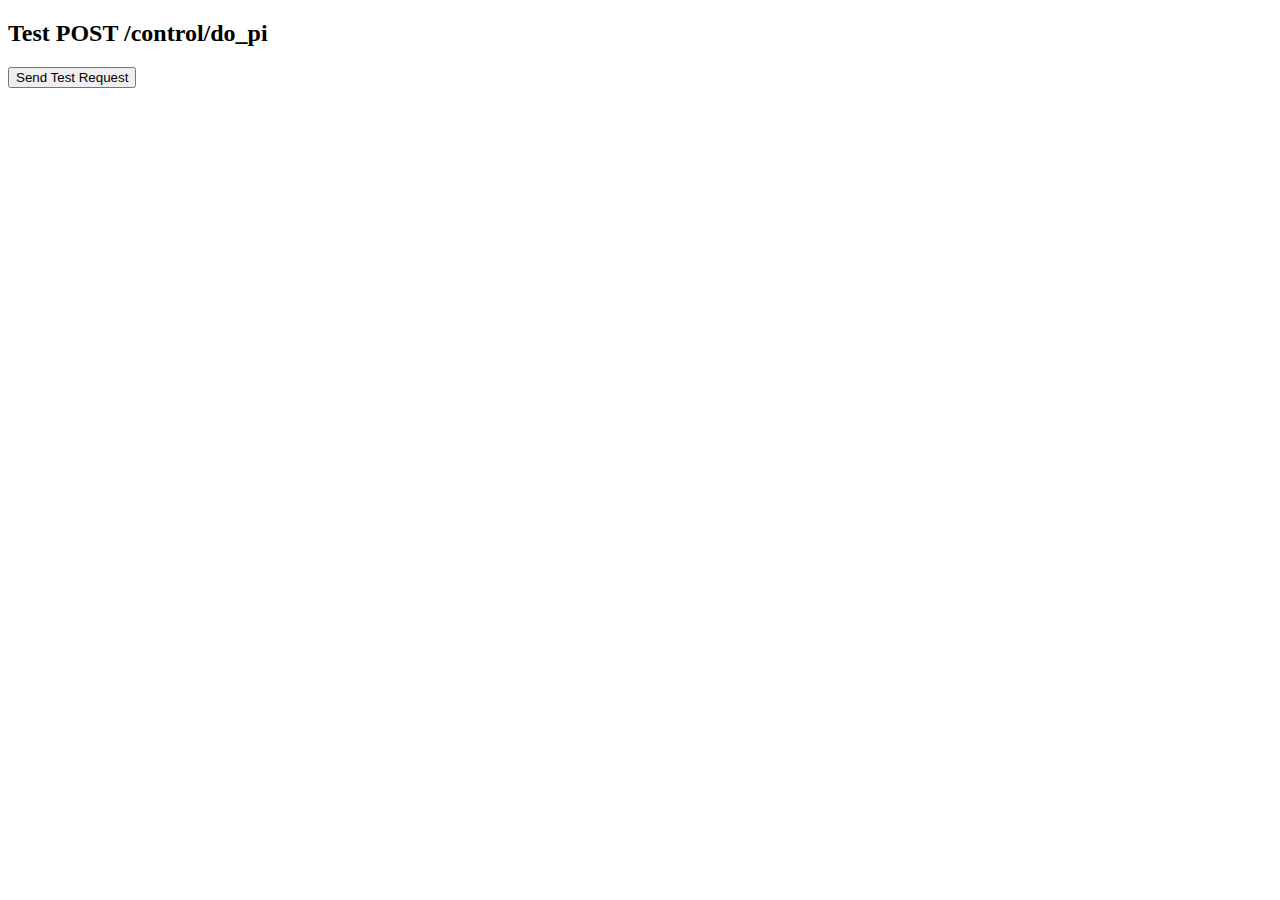
<file: project-root/cstp_julia_service/src/test.html>
<!DOCTYPE html>
<html>
<body>

<h2>Test POST /control/do_pi</h2>

<button onclick="send()">Send Test Request</button>

<pre id="output"></pre>

<script>
function send() {
  fetch("http://localhost:8001/control/do_pi", {
    method: "POST",
    headers: { "Content-Type": "application/json" },
    body: JSON.stringify({
      plant_id: "CSTP-01",
      timestamp: "2025-11-15T12:00:00Z",
      measurements: { DO: 1.8 },
      setpoints: { DO: 2.0 }
    })
  })
  .then(res => res.text())
  .then(txt => document.getElementById("output").innerText = txt)
  .catch(err => alert(err));
}
</script>

</body>
</html>
</file>
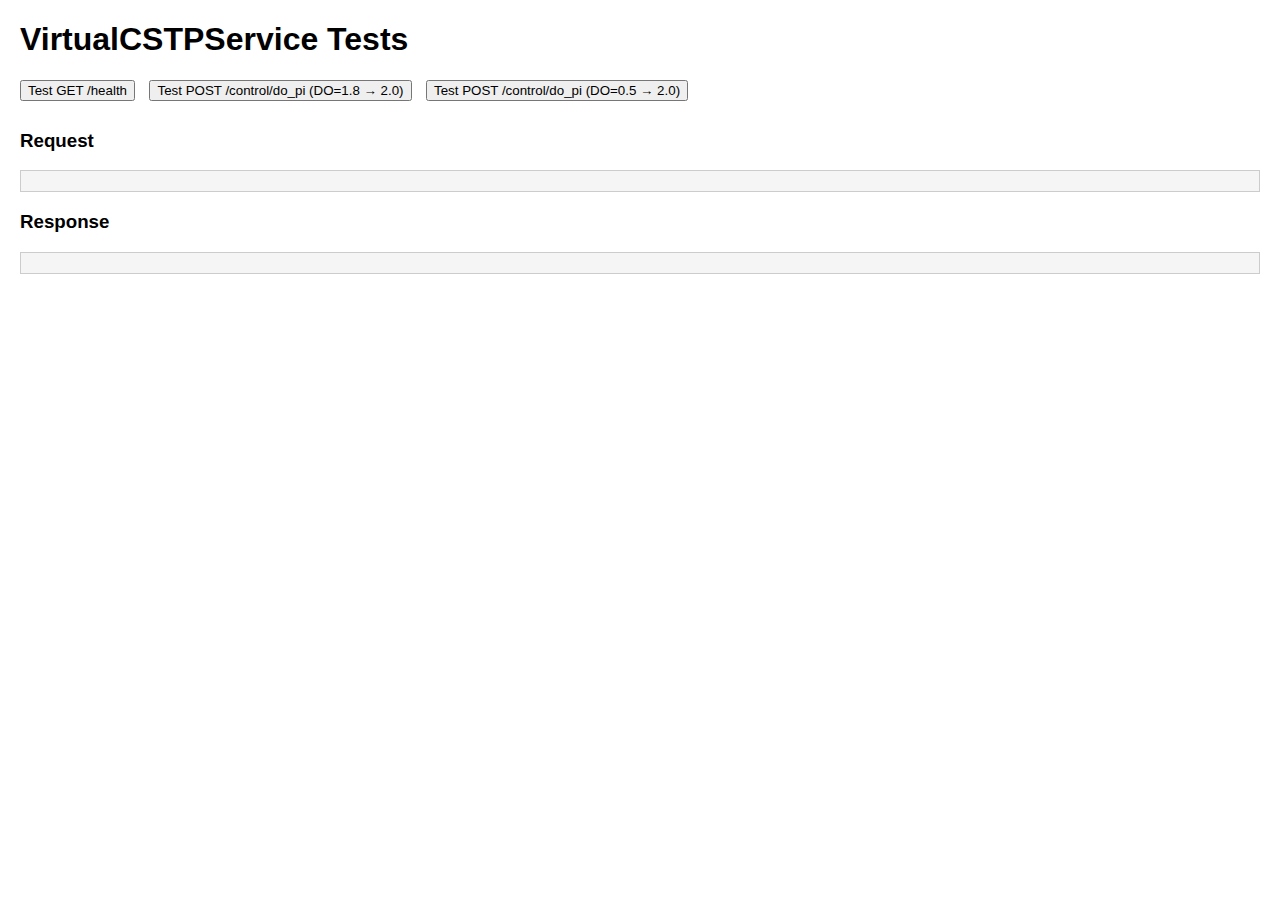
<file: project-root/cstp_julia_service/src/test2.html>
<!DOCTYPE html>
<html>
<head>
  <meta charset="UTF-8" />
  <title>VirtualCSTPService Test</title>
  <style>
    body { font-family: sans-serif; margin: 20px; }
    button { margin-right: 10px; margin-bottom: 10px; }
    pre { background: #f5f5f5; padding: 10px; border: 1px solid #ccc; }
  </style>
</head>
<body>

<h1>VirtualCSTPService Tests</h1>

<div>
  <button onclick="testHealth()">Test GET /health</button>
  <button onclick="testDoPi_Default()">Test POST /control/do_pi (DO=1.8 → 2.0)</button>
  <button onclick="testDoPi_LowDO()">Test POST /control/do_pi (DO=0.5 → 2.0)</button>
</div>

<h3>Request</h3>
<pre id="req"></pre>

<h3>Response</h3>
<pre id="res"></pre>

<script>
const BASE_URL = "http://localhost:8001";

function show(obj, elementId) {
  document.getElementById(elementId).textContent =
    typeof obj === "string" ? obj : JSON.stringify(obj, null, 2);
}

function testHealth() {
  const url = BASE_URL + "/health";
  show({ method: "GET", url: url }, "req");

  fetch(url)
    .then(res => res.text())
    .then(txt => show(txt, "res"))
    .catch(err => show(String(err), "res"));
}

function doPiRequest(measDO) {
  const url = BASE_URL + "/control/do_pi";
  const payload = {
    plant_id: "CSTP-01",
    timestamp: "2025-11-15T12:00:00Z",
    measurements: { DO: measDO },
    setpoints: { DO: 2.0 }
  };

  show({ method: "POST", url: url, body: payload }, "req");

  fetch(url, {
    method: "POST",
    headers: { "Content-Type": "application/json" },
    body: JSON.stringify(payload)
  })
    .then(res => res.text())
    .then(txt => show(txt, "res"))
    .catch(err => show(String(err), "res"));
}

function testDoPi_Default() {
  doPiRequest(1.8);
}

function testDoPi_LowDO() {
  doPiRequest(0.5);
}
</script>

</body>
</html>
</file>
<file: project-root/scada-ui/css/style.css>
/* Basic styling for SCADA skeleton */

* { box-sizing: border-box; margin: 0; padding: 0; }

/* body {
  font-family: system-ui, -apple-system, BlinkMacSystemFont, "Segoe UI", sans-serif;
  background: #f3f4f6;
  color: #111827;
} */

body {
  font-family: system-ui, -apple-system, BlinkMacSystemFont, "Segoe UI", sans-serif;
  background: #f3f4f6;
  color: hsl(114, 76%, 19%);
}

.topbar {
  display: flex;
  justify-content: space-between;
  /* background: #111827; */
  background: #08903f;
  color: white;
  padding: 8px 16px;
}

.topbar-logo {
  height: 40px;        /* overall size */
  width: auto;
  object-fit: contain; /* keep aspect ratio */
  margin-right: 8px;   /* spacing from text */
}

.topnav button {
  margin-right: 8px;
  padding: 4px 10px;
  border-radius: 4px;
  background: #1f2937;
  color: white;
  border: none;
}

.layout {
  display: grid;
  grid-template-columns: 220px 1fr;
  height: calc(100vh - 42px);
}

.sidebar {
  /* background: #111827; */
  background: #08903f;
  color: #e5e7eb;
  padding: 12px;
}

.content {
  padding: 16px;
  overflow-y: auto;
}

.card {
  background: white;
  padding: 10px;
  border-radius: 8px;
  margin-bottom: 12px;
  box-shadow: 0 1px 2px rgba(0, 0, 0, 0.12);
}

.card-grid {
  display: grid;
  grid-template-columns: repeat(auto-fill, minmax(220px, 1fr));
  gap: 12px;
}

.table {
  width: 100%;
  border-collapse: collapse;
}

.table th,
.table td {
  padding: 4px 6px;
  border-bottom: 1px solid #e5e7eb;
}

/* Health indicator in the topbar */
/* .health {
  display: inline-flex;
  align-items: center;
  gap: 6px;
  font-size: 12px;
} */

/* The small status dot */
.health .dot {
  display: inline-block;      /* important: give it box dimensions */
  width: 10px;
  height: 10px;
  border-radius: 999px;
  background: #9ca3af;       /* gray by default */
}

/* Colors when JS changes the class on the container */
.health-ok .dot {
  background: #10b981;       /* green */
}

.health-bad .dot {
  background: #ef4444;       /* red */
}
</file>
